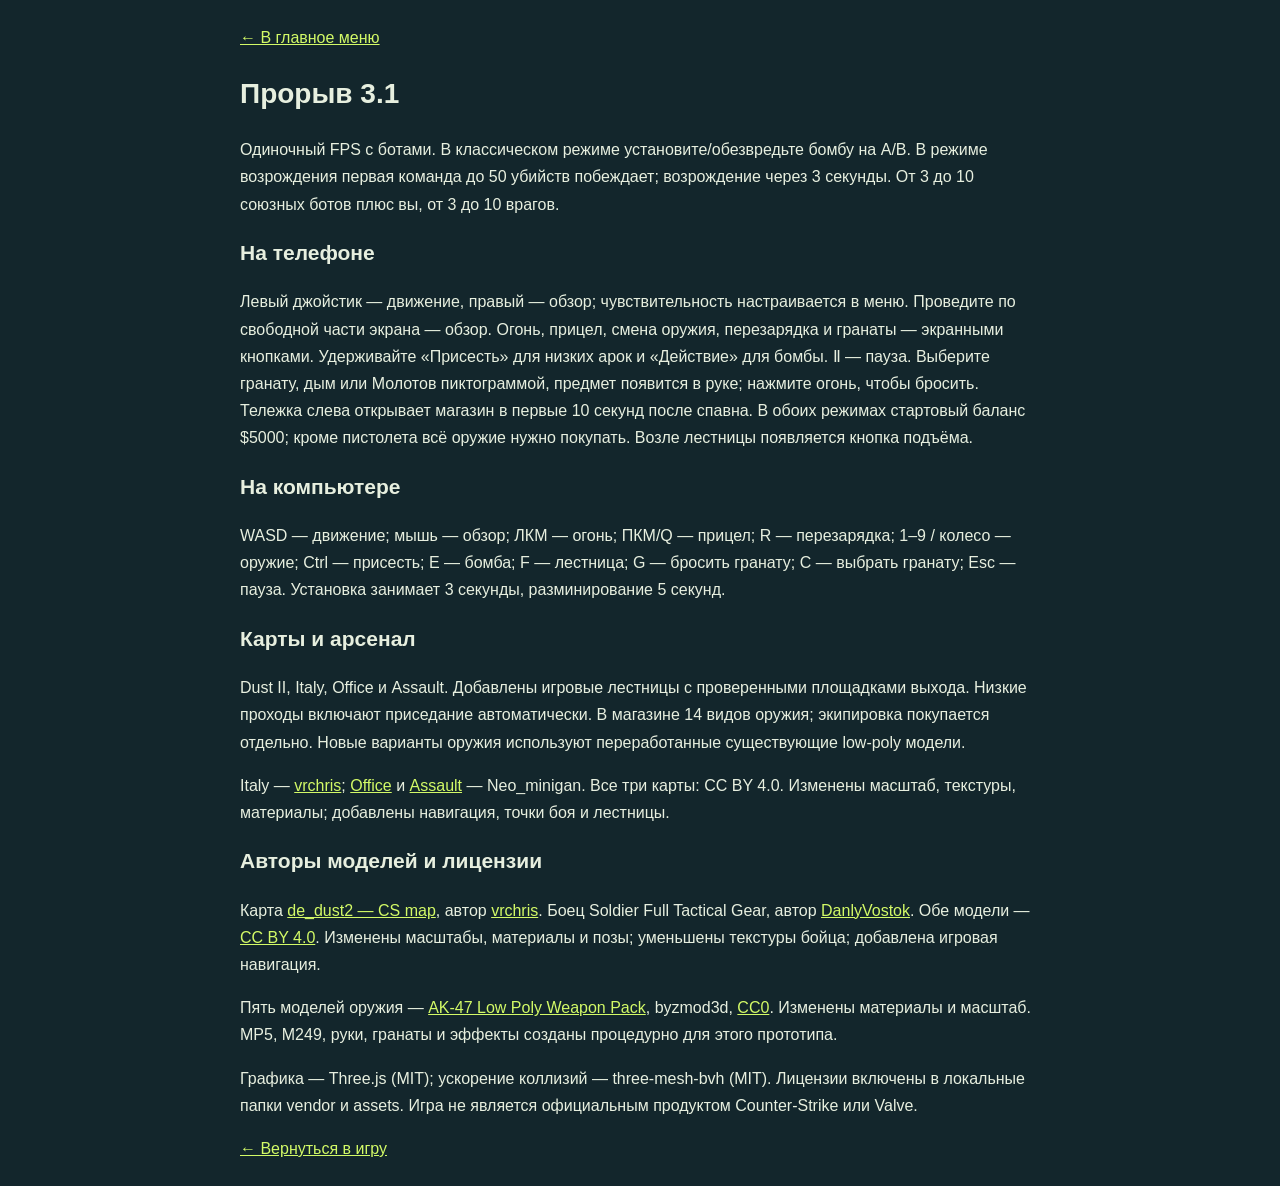
<file: about.html>
<!doctype html><html lang="ru"><head><meta charset="utf-8"><meta name="viewport" content="width=device-width,initial-scale=1"><title>Прорыв — управление и авторы</title><style>body{background:#13262c;color:#e7efdf;font:16px/1.7 Arial;margin:24px auto;padding:0 24px;max-width:800px}a{color:#d3fa67}h1{font-size:28px}h2{font-size:21px}</style></head><body>
<a href="index.html">← В главное меню</a><h1>Прорыв 3.1</h1><p>Одиночный FPS с ботами. В классическом режиме установите/обезвредьте бомбу на A/B. В режиме возрождения первая команда до 50 убийств побеждает; возрождение через 3 секунды. От 3 до 10 союзных ботов плюс вы, от 3 до 10 врагов.</p>
<h2>На телефоне</h2><p>Левый джойстик — движение, правый — обзор; чувствительность настраивается в меню. Проведите по свободной части экрана — обзор. Огонь, прицел, смена оружия, перезарядка и гранаты — экранными кнопками. Удерживайте «Присесть» для низких арок и «Действие» для бомбы. Ⅱ — пауза. Выберите гранату, дым или Молотов пиктограммой, предмет появится в руке; нажмите огонь, чтобы бросить. Тележка слева открывает магазин в первые 10 секунд после спавна. В обоих режимах стартовый баланс $5000; кроме пистолета всё оружие нужно покупать. Возле лестницы появляется кнопка подъёма.</p>
<h2>На компьютере</h2><p>WASD — движение; мышь — обзор; ЛКМ — огонь; ПКМ/Q — прицел; R — перезарядка; 1–9 / колесо — оружие; Ctrl — присесть; E — бомба; F — лестница; G — бросить гранату; C — выбрать гранату; Esc — пауза. Установка занимает 3 секунды, разминирование 5 секунд.</p>
<h2>Карты и арсенал</h2><p>Dust II, Italy, Office и Assault. Добавлены игровые лестницы с проверенными площадками выхода. Низкие проходы включают приседание автоматически. В магазине 14 видов оружия; экипировка покупается отдельно. Новые варианты оружия используют переработанные существующие low-poly модели.</p><p>Italy — <a href="https://sketchfab.com/3d-models/counter-strike-italy-classic-cs-map-in-3d-672067616f7f44a19a0322694797a632">vrchris</a>; <a href="https://sketchfab.com/3d-models/cs-office-with-real-light-7321fe525c854b87944c78af5f009128">Office</a> и <a href="https://sketchfab.com/3d-models/cs-assault-with-real-light-7f718ece9a57461586b03ea7cc47dc62">Assault</a> — Neo_minigan. Все три карты: CC BY 4.0. Изменены масштаб, текстуры, материалы; добавлены навигация, точки боя и лестницы.</p><h2>Авторы моделей и лицензии</h2>
<p>Карта <a href="https://sketchfab.com/3d-models/de-dust2-cs-map-056008d59eb849a29c0ab6884c0c3d87">de_dust2 — CS map</a>, автор <a href="https://sketchfab.com/vrchris">vrchris</a>. Боец Soldier Full Tactical Gear, автор <a href="https://sketchfab.com/1799danly">DanlyVostok</a>. Обе модели — <a href="https://creativecommons.org/licenses/by/4.0/">CC BY 4.0</a>. Изменены масштабы, материалы и позы; уменьшены текстуры бойца; добавлена игровая навигация.</p>
<p>Пять моделей оружия — <a href="https://opengameart.org/content/ak-47-low-poly-weapon-pack-wip">AK-47 Low Poly Weapon Pack</a>, byzmod3d, <a href="https://creativecommons.org/publicdomain/zero/1.0/">CC0</a>. Изменены материалы и масштаб. MP5, M249, руки, гранаты и эффекты созданы процедурно для этого прототипа.</p>
<p>Графика — Three.js (MIT); ускорение коллизий — three-mesh-bvh (MIT). Лицензии включены в локальные папки vendor и assets. Игра не является официальным продуктом Counter-Strike или Valve.</p><p><a href="index.html">← Вернуться в игру</a></p></body></html>
</file>
